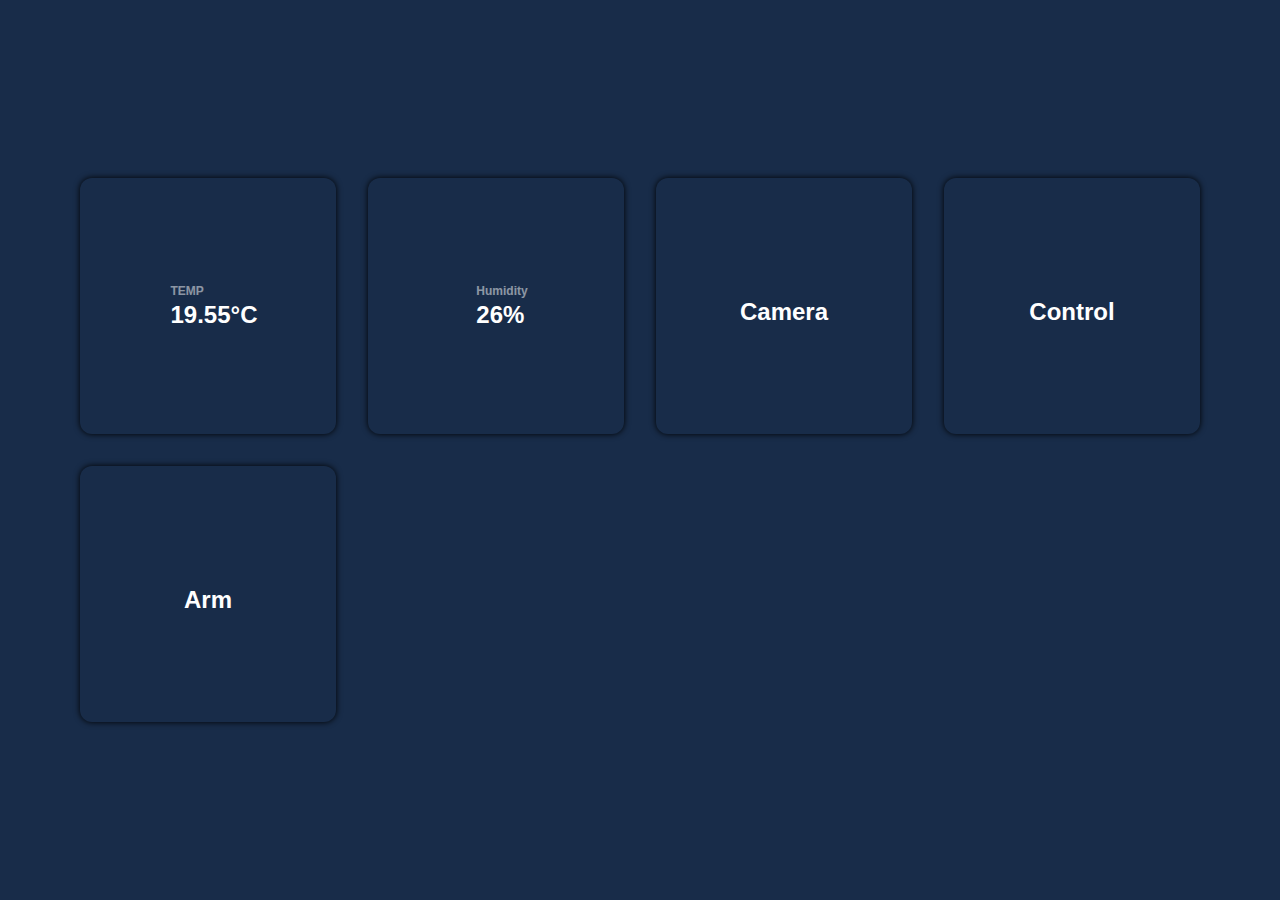
<file: frontend/index.html>
<!DOCTYPE html>
<html lang="en">
    <head>
        <meta charset="UTF-8" />
        <meta name="viewport" content="width=device-width, initial-scale=1.0" />
        <title>home</title>
        <link
            rel="stylesheet"
            href="https://cdnjs.cloudflare.com/ajax/libs/font-awesome/6.5.1/css/all.min.css"
            integrity="sha512-DTOQO9RWCH3ppGqcWaEA1BIZOC6xxalwEsw9c2QQeAIftl+Vegovlnee1c9QX4TctnWMn13TZye+giMm8e2LwA=="
            crossorigin="anonymous"
            referrerpolicy="no-referrer"
        />
        <link rel="stylesheet" href="./assets/css/base.css" />
        <link rel="stylesheet" href="./assets/css/main.css" />
    </head>
    <body>
        <div id="root">
            <div class="main">
                <a href="#" class="main-item" id="temp">
                    <i class="fa-solid icon fa-temperature-quarter"></i>
                    <div class="main-item-info">
                        <div class="main-item-head">TEMP</div>
                        <div class="main-item-data" data-postfix="°C">19.55°C</div>
                    </div>
                </a>
                <a href="#" class="main-item" id="humi">
                    <i class="fa-solid icon fa-droplet"></i>
                    <div class="main-item-info">
                        <div class="main-item-head">Humidity</div>
                        <div class="main-item-data" data-postfix="%">26%</div>
                    </div>
                </a>
                <!-- <a href="#" class="main-item" id="distance">
                    <i class="fa-solid icon fa-location-dot"></i>
                    <div class="main-item-info">
                        <div class="main-item-head">Distance</div>
                        <div class="main-item-data" data-postfix="cm">173.809cm</div>
                    </div>
                </a> -->
                <a href="./page/camera.html" class="main-item no-data" id="camera">
                    <div class="main-item-info">
                        <i class="fa-solid icon fa-camera"></i>
                        <div class="main-item-head">Camera</div>
                    </div>
                </a>
                <a href="./page/control.html" class="main-item no-data" id="control">
                    <div class="main-item-info">
                        <i class="fa-solid icon fa-gamepad"></i>
                        <div class="main-item-head">Control</div>
                    </div>
                </a>
                <a href="./page/arm.html" class="main-item no-data" id="arm">
                    <div class="main-item-info">
                        <i class="fa-solid icon fa-hand"></i>
                        <div class="main-item-head">Arm</div>
                    </div>
                </a>
            </div>
        </div>

        <script src="./assets/js/main.js"></script>
        <script type="module">
            import { default as camera } from './assets/js/module/camera.js';
            import indexPage from './assets/js/module/index.js'
            indexPage(apiUrl);
            camera();
        </script>
    </body>
</html>
</file>
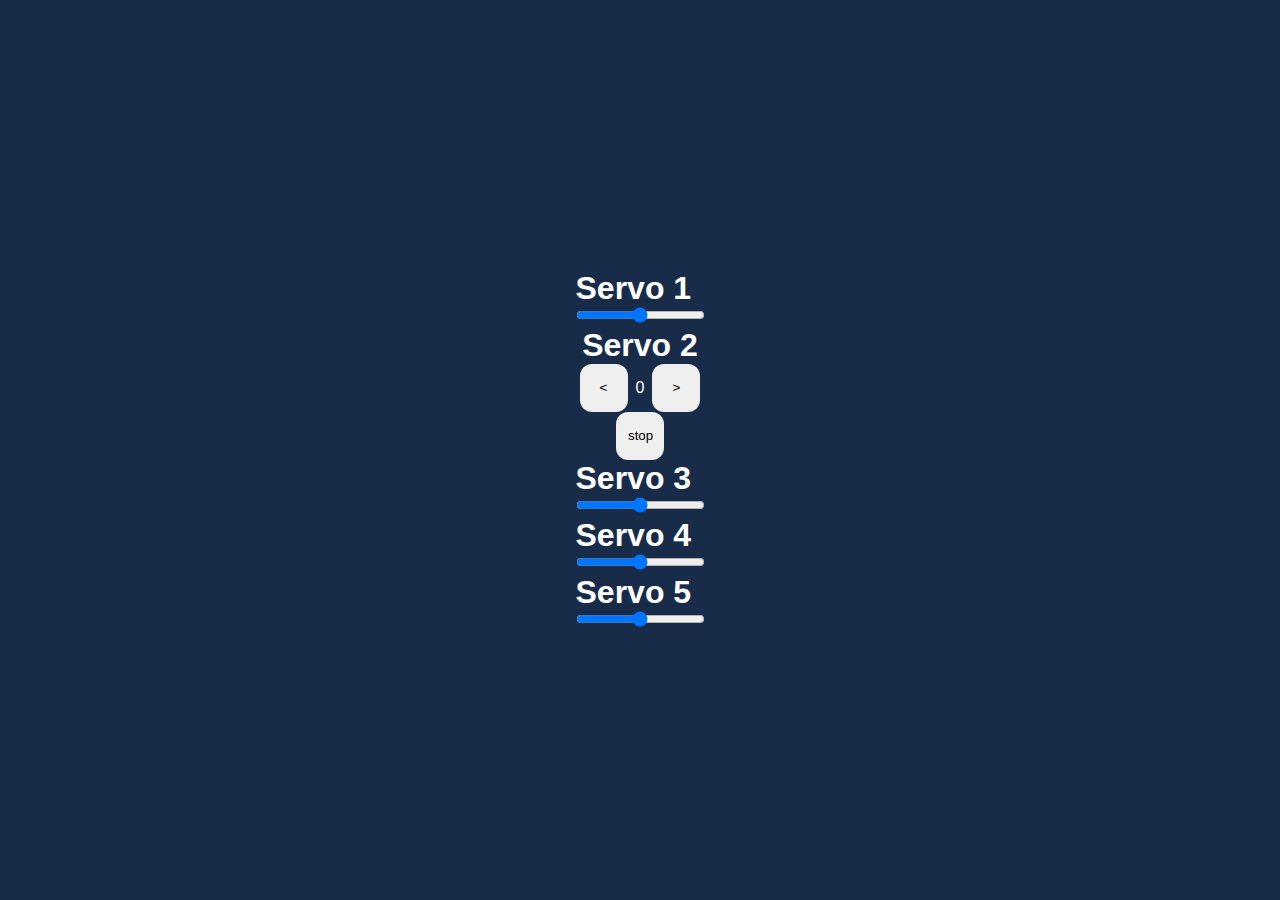
<file: frontend/page/arm.html>
<!DOCTYPE html>
<html lang="en">
    <head>
        <meta charset="UTF-8" />
        <meta name="viewport" content="width=device-width, initial-scale=1.0" />
        <title>Control</title>
        <link
            rel="stylesheet"
            href="https://cdnjs.cloudflare.com/ajax/libs/font-awesome/6.5.1/css/all.min.css"
            integrity="sha512-DTOQO9RWCH3ppGqcWaEA1BIZOC6xxalwEsw9c2QQeAIftl+Vegovlnee1c9QX4TctnWMn13TZye+giMm8e2LwA=="
            crossorigin="anonymous"
            referrerpolicy="no-referrer"
        />
        <link rel="stylesheet" href="../assets/css/base.css" />
        <link rel="stylesheet" href="../assets/css/arm.css" />
    </head>
    <body>
        <div id="root">
            <div class="back-btn">
                <a href="./">
                    <i class="fa-solid icon fa-arrow-left"></i>
                </a>
            </div>
            <div class="control-arm">
                <div class="item" data-id="1">
                    <h1>Servo 1</h1>
                    <input
                        type="range"
                        max="180"
                        step="1"
                        name="1"
                        data-id="1"
                    />
                </div>
                <div class="item-spe spe-servo" data-id="2">
                    <h1>Servo 2</h1>
                    <!-- <input type="range" max="180" step="1" name="2" data-id="2"> -->
                    <div class="spe-servo-wrap">
                        <button class="spe-servo-btn"><</button>
                        <div class="spe-servo-display"></div>
                        <button class="spe-servo-btn">></button>
                    </div>
                    <button class="spe-servo-btn">stop</button>
                </div>
                <div class="item" data-id="3">
                    <h1>Servo 3</h1>
                    <input
                        type="range"
                        max="180"
                        step="1"
                        name="3"
                        data-id="3"
                    />
                </div>
                <div class="item" data-id="4">
                    <h1>Servo 4</h1>
                    <input
                        type="range"
                        max="180"
                        step="1"
                        name="4"
                        data-id="4"
                    />
                </div>
                <div class="item" data-id="5">
                    <h1>Servo 5</h1>
                    <input
                        type="range"
                        max="180"
                        step="1"
                        name="5"
                        data-id="5"
                    />
                </div>
            </div>
        </div>
        <script src="../assets/js/main.js"></script>
        <script type="module">
            import { default as arm } from '../assets/js/module/arm.js';
            arm(apiUrl);
        </script>
    </body>
</html>
</file>
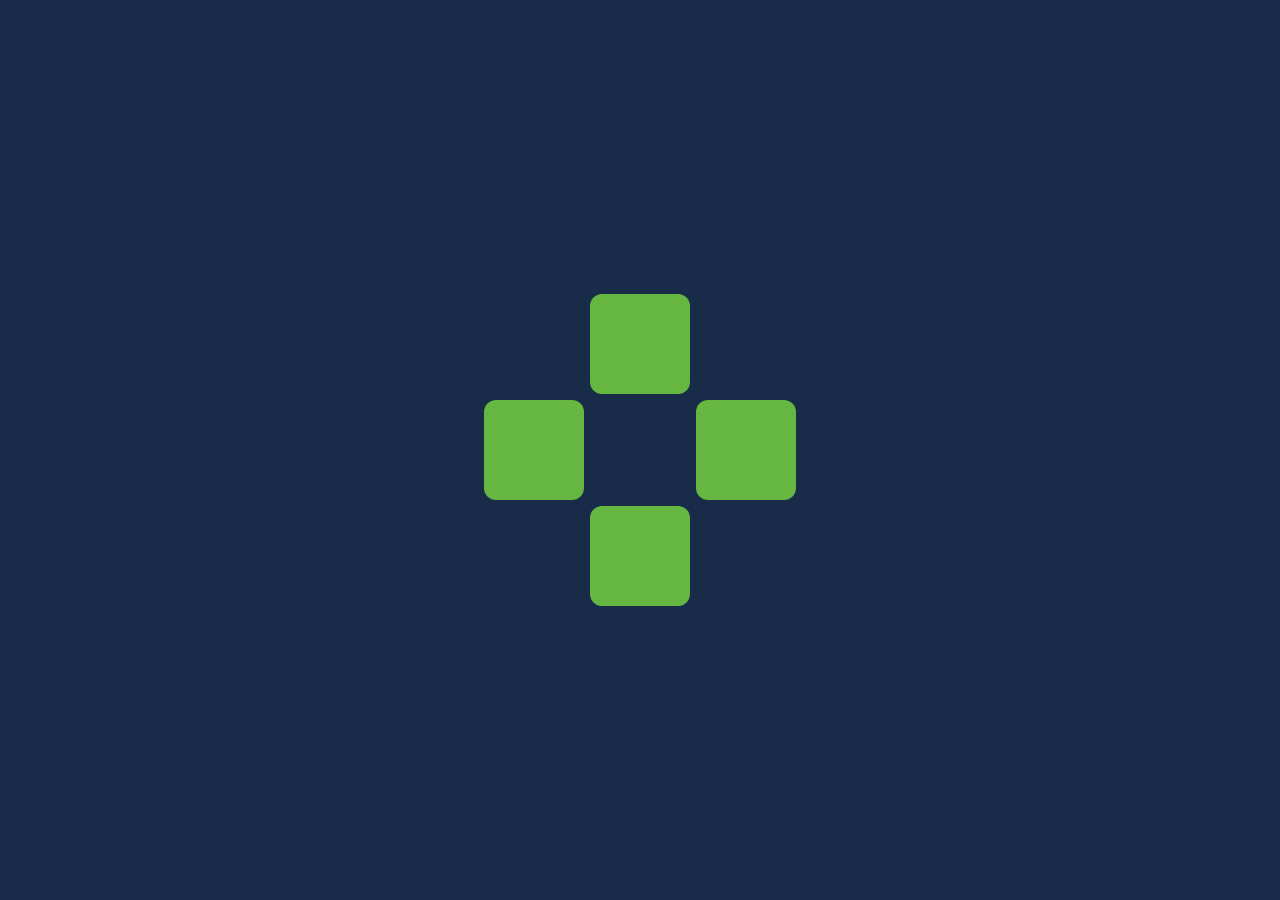
<file: frontend/page/control.html>
<!DOCTYPE html>
<html lang="en">
    <head>
        <meta charset="UTF-8" />
        <meta name="viewport" content="width=device-width, initial-scale=1.0" />
        <title>Control</title>
        <link rel="stylesheet" href="https://cdnjs.cloudflare.com/ajax/libs/font-awesome/6.5.1/css/all.min.css" integrity="sha512-DTOQO9RWCH3ppGqcWaEA1BIZOC6xxalwEsw9c2QQeAIftl+Vegovlnee1c9QX4TctnWMn13TZye+giMm8e2LwA==" crossorigin="anonymous" referrerpolicy="no-referrer" />
        <link rel="stylesheet" href="../assets/css/base.css" />
        <link rel="stylesheet" href="../assets/css/control.css" />
    </head>
    <body>
        <div id="img-bgr"></div>
        <div id="root">
            <div class="back-btn">
                <a href="./">
                    <i class="fa-solid icon fa-arrow-left"></i>
                </a>
            </div>
            <div class="control-move">
                <div class="item up" name="up"></div>
                <div class="item down" name="down"></div>
                <div class="item left" name="left"></div>
                <div class="item right" name="right"></div>
            </div>
        </div>
        <script src="../assets/js/main.js"></script>
        <script type="module">
            import { default as controlMoveFn } from '../assets/js/module/control.js';
            controlMoveFn(apiUrl);
        </script>
    </body>
</html>
</file>
<file: frontend/assets/css/base.css>
:root {
    --text-color: #fff;
    --backgroud-color: #182c49;
    --primary-color: #65B741;
}

* {
    padding: 0;
    margin: 0;
    box-sizing: border-box;
    transition: .25s;
    font-family: Verdana, Geneva, Tahoma, sans-serif;
}

a {
    color: var(--text-color);
}

#root {
    display: flex;
    justify-content: center;
    align-items: center;
    min-height: 100vh;
    background-color: var(--backgroud-color);
    color: var(--text-color);
    position: relative;
    top: 0;
    bottom: 0;
    left: 0;
    right: 0;
}

.back-btn {
    margin: 36px;
    position: absolute;
    top: 0;
    left: 0;
    color: var(--text-color);
    z-index: 1955;
}

.icon {
    font-size: 36px;
}
</file>
<file: frontend/assets/css/main.css>
.main {
    display: grid;
    grid-template-columns: 1fr;
}

.main-item {
    --size: 256px;
    width: var(--size);
    height: var(--size);
    display: flex;
    justify-content: center;
    align-items: center;
    margin: 16px;
    border-radius: 12px;
    /* background-color: var(--primary-color); */
    box-shadow: 0 0 6px #000;
    text-decoration: none;
}

.main-item .main-item-link {
    text-decoration: none;
}

.main-item-info {
    margin-left: 12px;
    font-weight: bold;
}

.main-item-head {
    opacity: 0.5;
    font-size: 12px;
    line-height: 12px;
}

.main-item-data {
    font-size: 24px;
    line-height: 24px;
    margin-top: 6px;
}

.main-item.no-data .main-item-info {
    text-align: center;
    margin: 0;
}

.main-item.no-data .icon {
    font-size: 64px;
}

.main-item.no-data .main-item-head {
    margin-top: 12px;    
    font-size: 24px;
    opacity: 1;
    user-select: none;
}

@media screen and (min-width: 767px) {
    .main {
        grid-template-columns: repeat(2, 1fr);
    }
}

@media screen and (min-width: 1023px) {
    .main {
        grid-template-columns: repeat(4, 1fr);
    }
}
</file>
<file: frontend/assets/css/arm.css>
.control-arm {
       /* scale: 1.5; */
}

.spe-servo {
       text-align: center;
}

.spe-servo-wrap {
       display: flex;
       justify-content: space-around;
       align-items: center;
}

.spe-servo-btn {
       padding: 12px;
       width: 48px;
       height: 48px;
       border: none;
       outline: none;
       border-radius: 12px;
}
</file>
<file: frontend/assets/css/control.css>
#img-bgr {
    /* background-image: url(http://192.168.96.231:81/stream); */
    background-image: url(https://images.unsplash.com/photo-1502500505273-8e5240bbe2ad);
    background-repeat: no-repeat;
    background-size: contain;
    background-position: center;
    /* transform: rotate(-90deg); */
    position: fixed;
    top: 0;
    bottom: 0;
    left: 0;
    right: 0;
    z-index: 1;
}

.control-move {
    --size: 360px;
    position: relative;
    width: var(--size);
    height: var(--size);
    z-index: 2;
}

.control-move .item {
    --size: 100px;
    width: var(--size);
    height: var(--size);
    background-color: var(--primary-color);
    border-radius: 12px;
}

.control-move .item.up {
    position: absolute;
    top: 24px;
    left: 50%;
    transform: translateX(-50%);
}

.control-move .item.down {
    position: absolute;
    bottom: 24px;
    left: 50%;
    transform: translateX(-50%);
}

.control-move .item.left {
    position: absolute;
    left: 24px;
    top: 50%;
    transform: translateY(-50%);
}

.control-move .item.right {
    position: absolute;
    position: absolute;
    right: 24px;
    top: 50%;
    transform: translateY(-50%);
}
</file>
